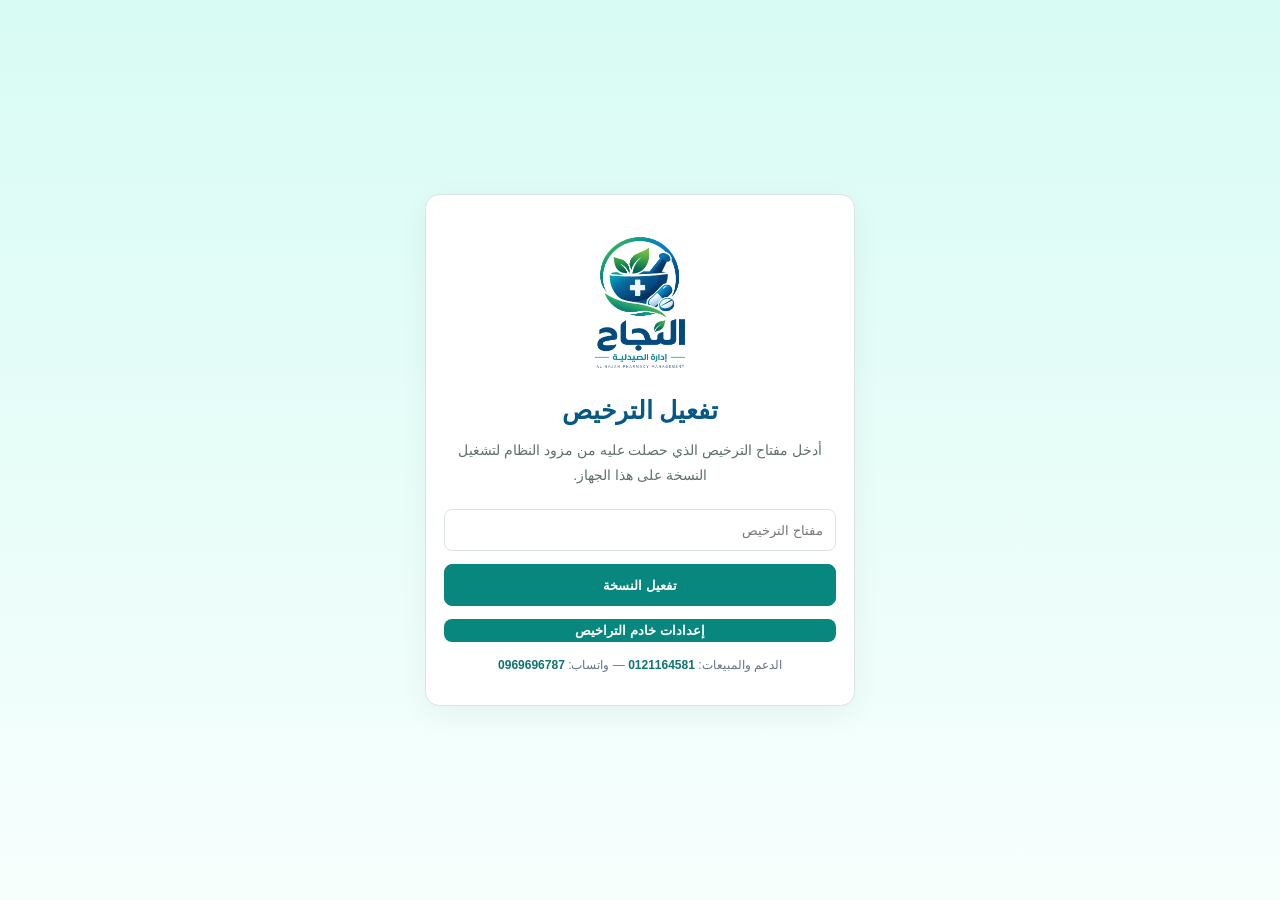
<file: index.html>
<!doctype html><html lang="ar" dir="rtl"><head><meta charset="UTF-8"/><meta name="viewport" content="width=device-width, initial-scale=1.0"/><meta name="theme-color" content="#0f766e"/><link rel="manifest" href="./manifest.webmanifest"/><link rel="icon" href="./icons/icon-192.png"/><link rel="apple-touch-icon" href="./apple-touch-icon.png"/><title>النجاح لإدارة الصيدليات</title>  <script type="module" crossorigin src="./main-C7WYov5S.js"></script>
  <link rel="modulepreload" crossorigin href="./app-BsEtqX03.js">
  <link rel="stylesheet" crossorigin href="./app-DS_-bsdj.css">
</head><body><div id="root"></div></body></html>
</file>
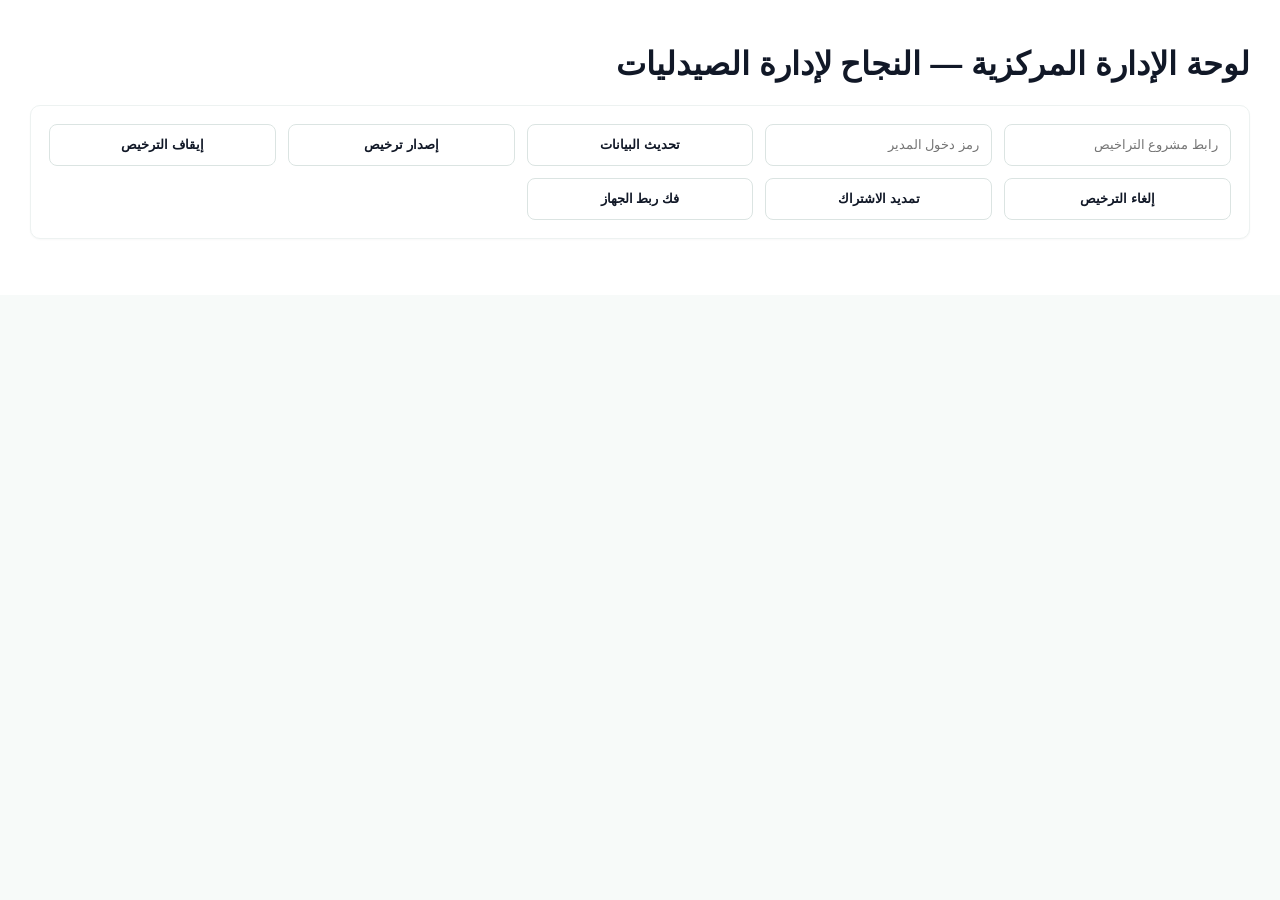
<file: owner.html>
<!doctype html><html lang="ar" dir="rtl"><head><meta charset="UTF-8"/><meta name="viewport" content="width=device-width, initial-scale=1.0"/><title>ALSHIFAA Owner Dashboard</title>  <script type="module" crossorigin src="./owner-ewfxSlEL.js"></script>
  <link rel="modulepreload" crossorigin href="./app-BsEtqX03.js">
  <link rel="stylesheet" crossorigin href="./app-DS_-bsdj.css">
</head><body><div id="owner-root"></div></body></html>
</file>
<file: app-DS_-bsdj.css>
:root{color:#111827;--primary:#07877d;--primary-2:#0f766e;--dark:#07151f;--dark-2:#0b1f2a;--muted:#6b7280;--line:#edf2f1;--soft:#f6fbfa;--danger:#dc2626;--warn:#d97706;background:#f7faf9;font-family:Arial,Tahoma,sans-serif}*{box-sizing:border-box}html{direction:rtl}body{background:#f8fbfa;margin:0}.app{background:#fff;flex-direction:row;min-height:100vh;display:flex}aside{color:#cbd5e1;background:linear-gradient(#07151f,#0a1d28);border-left:1px solid #ffffff14;width:236px;height:100vh;padding:14px 12px;position:sticky;top:0;overflow:auto}.brand{color:#fff;border-bottom:1px solid #ffffff14;align-items:center;gap:10px;height:74px;margin:0 4px 14px;display:flex}.brand img{object-fit:contain;background:#ffffff0f;border-radius:12px;width:48px;height:48px;padding:4px}.brand span{letter-spacing:-.3px;font-size:19px;font-weight:800}aside a,aside button{color:#cbd5e1;text-align:right;cursor:pointer;background:0 0;border:0;border-radius:9px;align-items:center;gap:10px;width:100%;margin:2px 0;padding:11px 12px;font-size:14px;text-decoration:none;display:flex}.nav-ico{text-align:center;color:#79d6cf;opacity:.9;width:22px}aside a.active,aside a:hover,aside button:hover{color:#fff;background:#07877d29}aside a.active{border-right:3px solid var(--primary);box-shadow:inset -18px 0 26px #07877d21}main{background:#fff;flex:1;min-width:0;padding:24px 30px 40px;overflow:auto}header{border-bottom:1px solid var(--line);z-index:3;background:#fff;justify-content:space-between;align-items:center;gap:16px;margin:-24px -30px 22px;padding:20px 30px;display:flex;position:sticky;top:0}header h2{color:#111827;margin:0;font-size:20px}header p{color:var(--muted);margin:4px 0 0;font-size:13px}.header-actions{flex-wrap:wrap;align-items:center;gap:10px;display:flex}.user-chip,.badge{color:#0f766e;background:#f2f8f7;border:1px solid #d9eeeb;border-radius:999px;padding:8px 12px;font-size:13px}.badge.ok{color:#047857}.badge.warn{color:#b45309;background:#fffbeb;border-color:#fde68a}section>h1{color:#111827;margin:0 0 18px;font-size:22px}.grid{gap:16px;display:grid}.cards{grid-template-columns:repeat(auto-fit,minmax(180px,1fr))}.two{grid-template-columns:repeat(auto-fit,minmax(340px,1fr))}.card{border:1px solid var(--line);background:#fff;border-radius:10px;padding:18px;box-shadow:0 1px 2px #0f172a08}.stat{border-top:3px solid var(--primary)}.stat span{color:var(--muted);margin-bottom:12px;font-size:13px;display:block}.stat b{color:#111827;font-size:23px}input,select,button,.upload{color:#111827;background:#fff;border:1px solid #dbe4e2;border-radius:8px;min-height:42px;padding:10px 12px;font-family:inherit}input:focus,select:focus{border-color:var(--primary);outline:2px solid #07877d29}button,.upload{cursor:pointer;font-weight:700}button.primary,form button:not(.ghost){background:var(--primary);border-color:var(--primary);color:#fff}button:hover,.upload:hover{filter:brightness(.98)}.ghost{color:#334155;background:#fff;border-color:#dbe4e2}.formgrid{grid-template-columns:repeat(auto-fit,minmax(200px,1fr));gap:12px;margin-bottom:16px;display:grid}.login{background:#fff;grid-template-columns:1fr 1fr;min-height:100vh;display:grid}.login:after{content:"النجاح لإدارة الصيدليات";color:#fff;text-align:center;background:radial-gradient(circle at 80% 20%,#1fb8a040,#0000 35%),linear-gradient(135deg,#052e2b,#064e47 62%,#083344);justify-content:center;align-items:center;padding:48px;font-size:32px;font-weight:800;display:flex}.login form{width:calc(100% - 48px);max-width:390px;box-shadow:none;border:0;place-self:center;gap:14px;padding:0;display:grid}.login-brand{text-align:center;justify-items:center;gap:8px;margin-bottom:4px;display:grid}.login-brand img{object-fit:contain;width:156px;height:auto}.login-brand h1{color:#075985;margin:0;font-size:25px}.login-brand p{color:#60706d;margin:0 0 8px;font-size:13px}.alert{color:#9a3412;background:#fff7ed;border:1px solid #fed7aa;border-radius:8px;margin-top:10px;padding:10px}.error{background:#fff1f2;border:1px solid #fb7185;border-radius:12px;margin:30px;padding:30px}.list{gap:8px;margin-top:10px;display:grid}.list button{color:#111827;border-color:var(--line);background:#fff;justify-content:space-between;gap:10px;display:flex}table{border-collapse:separate;border-spacing:0;width:100%;font-size:13px}thead th{color:#6b7280;background:#fbfdfc;font-weight:700}td,th{border-bottom:1px solid var(--line);text-align:right;vertical-align:middle;padding:13px 12px}tbody tr:hover{background:#fbfefd}.empty{color:#64748b;text-align:center;padding:28px}.chart{border:1px solid var(--line);background:#fbfefd;border-radius:10px;width:100%;height:120px}pre{white-space:pre-wrap;text-align:left;direction:ltr}.upload{justify-content:center;align-items:center;display:inline-flex}@media (width>=901px){.app{flex-direction:row-reverse}aside{right:0}.card table{min-width:720px}.card{overflow:auto}}@media (width<=1100px){aside{width:218px}main{padding:20px}header{margin:-20px -20px 18px;padding:16px 20px}.cards{grid-template-columns:repeat(2,minmax(0,1fr))}}@media (width<=800px){.app{display:block}aside{border-bottom:1px solid #ffffff14;border-left:0;grid-template-columns:repeat(2,minmax(0,1fr));gap:4px;width:100%;height:auto;display:grid;position:relative}.brand{grid-column:1/-1;height:auto;padding-bottom:12px}main{background:#fff;padding:14px}header{margin:-14px -14px 16px;padding:14px;display:block;position:relative}.header-actions{margin-top:10px}.cards,.two,.formgrid{grid-template-columns:1fr}.card{padding:14px;overflow:auto}.login{background:linear-gradient(#d8fbf4,#f7fffd);grid-template-columns:1fr;display:grid}.login:after{display:none}.login form{background:#fff;border:1px solid #dbe4e2;border-radius:14px;padding:28px 16px;box-shadow:0 8px 30px #0f172a0d}.login-brand img{width:180px}.login-brand h1{font-size:24px}table{min-width:680px}}@media (width>=801px) and (width<=1180px){aside{width:210px}main{padding:20px 22px}.login-brand img{width:142px}.login form{max-width:360px}}.provider-card{color:#e2e8f0;background:#07877d14;border:1px solid #79d6cf40;border-radius:10px;gap:5px;margin:14px 4px 10px;padding:12px;font-size:12px;display:grid}.provider-card b{color:#fff;font-size:13px}.provider-card span{color:#94a3b8}.provider-card a{color:#79d6cf;background:0 0;border:0;margin:0;padding:0;text-decoration:none;display:block}.login-support{color:#64748b;text-align:center;font-size:12px;line-height:1.8}.login-support a{color:#0f766e;font-weight:700;text-decoration:none}.license-summary{border:1px solid var(--line);background:#f8fbfa;border-radius:10px;margin-top:12px;padding:12px}.license-summary p{margin:6px 0}.onboarding{background:linear-gradient(#d8fbf4,#f7fffd);place-items:center;min-height:100vh;padding:24px;display:grid}.onboarding-card{text-align:center;background:#fff;border:1px solid #dbe4e2;border-radius:14px;gap:13px;width:min(430px,100%);padding:28px 18px;display:grid;box-shadow:0 8px 30px #0f172a0d}.onboarding-card img{justify-self:center;width:160px}.onboarding-card h1{color:#075985;margin:0;font-size:25px}.onboarding-card p{color:#60706d;margin:0 0 8px;font-size:14px;line-height:1.8}.owner-setup{width:min(520px,100%)}.link-button{color:#0f766e;background:0 0;border:0;min-height:auto;padding:4px}.center{color:#0f766e;place-items:center;min-height:100vh;font-weight:700;display:grid}button.danger{color:#991b1b;background:#fee2e2;border-color:#fecaca}.status{border-radius:999px;padding:4px 9px;font-size:12px;font-weight:700;display:inline-flex}.status.ok{color:#047857;background:#ecfdf5}.status.bad{color:#b91c1c;background:#fef2f2}td button{margin-inline:3px}.pos-tools{flex-wrap:wrap;align-items:center;gap:10px;margin-bottom:12px;display:flex}.pos-tools span{color:#64748b;font-size:13px}.modal-backdrop{z-index:50;background:#02061794;place-items:center;padding:18px;display:grid;position:fixed;inset:0}.scanner-modal{background:#fff;border:1px solid #dbe4e2;border-radius:14px;width:min(520px,100%);padding:16px;box-shadow:0 20px 60px #00000040}.modal-head{justify-content:space-between;align-items:center;gap:12px;margin-bottom:10px;display:flex}.modal-head h3{margin:0}.scanner-box{aspect-ratio:4/3;background:#000;border-radius:12px;position:relative;overflow:hidden}.scanner-box video{object-fit:cover;width:100%;height:100%;display:block}.scan-frame{border:3px solid #14b8a6;border-radius:12px;position:absolute;inset:24%;box-shadow:0 0 0 999px #0000002e}.scanner-modal p{text-align:center;color:#475569;margin:12px 0 0}@media (width<=800px){.modal-backdrop{align-items:end;padding:10px}.scanner-modal{border-radius:16px 16px 10px 10px}.scanner-box{aspect-ratio:3/4}.scan-frame{inset:30% 10%}}.settings-logo-card{grid-template-columns:1fr auto auto auto;align-items:center;gap:14px;margin-bottom:16px;display:grid}.settings-logo-card h3{margin:0 0 6px}.settings-logo-card p{color:#64748b;margin:0;font-size:13px}.client-logo-preview{text-align:center;color:#94a3b8;background:#f8fafc;border:1px dashed #cbd5e1;border-radius:12px;place-items:center;width:92px;height:92px;font-size:12px;display:grid;overflow:hidden}.client-logo-preview img{object-fit:contain;width:100%;height:100%;padding:6px}@media (width<=800px){.settings-logo-card{grid-template-columns:1fr}.client-logo-preview{justify-self:center;width:120px;height:120px}}.page-title{align-items:center;gap:12px;display:flex}.header-client-logo{background:#fff;border:1px solid #dbe4e2;border-radius:10px;place-items:center;width:46px;height:46px;display:grid;overflow:hidden}.header-client-logo img{object-fit:contain;width:100%;height:100%;padding:3px}@media (width<=800px){.page-title{align-items:flex-start}.header-client-logo{flex:none;width:42px;height:42px}}
</file>
